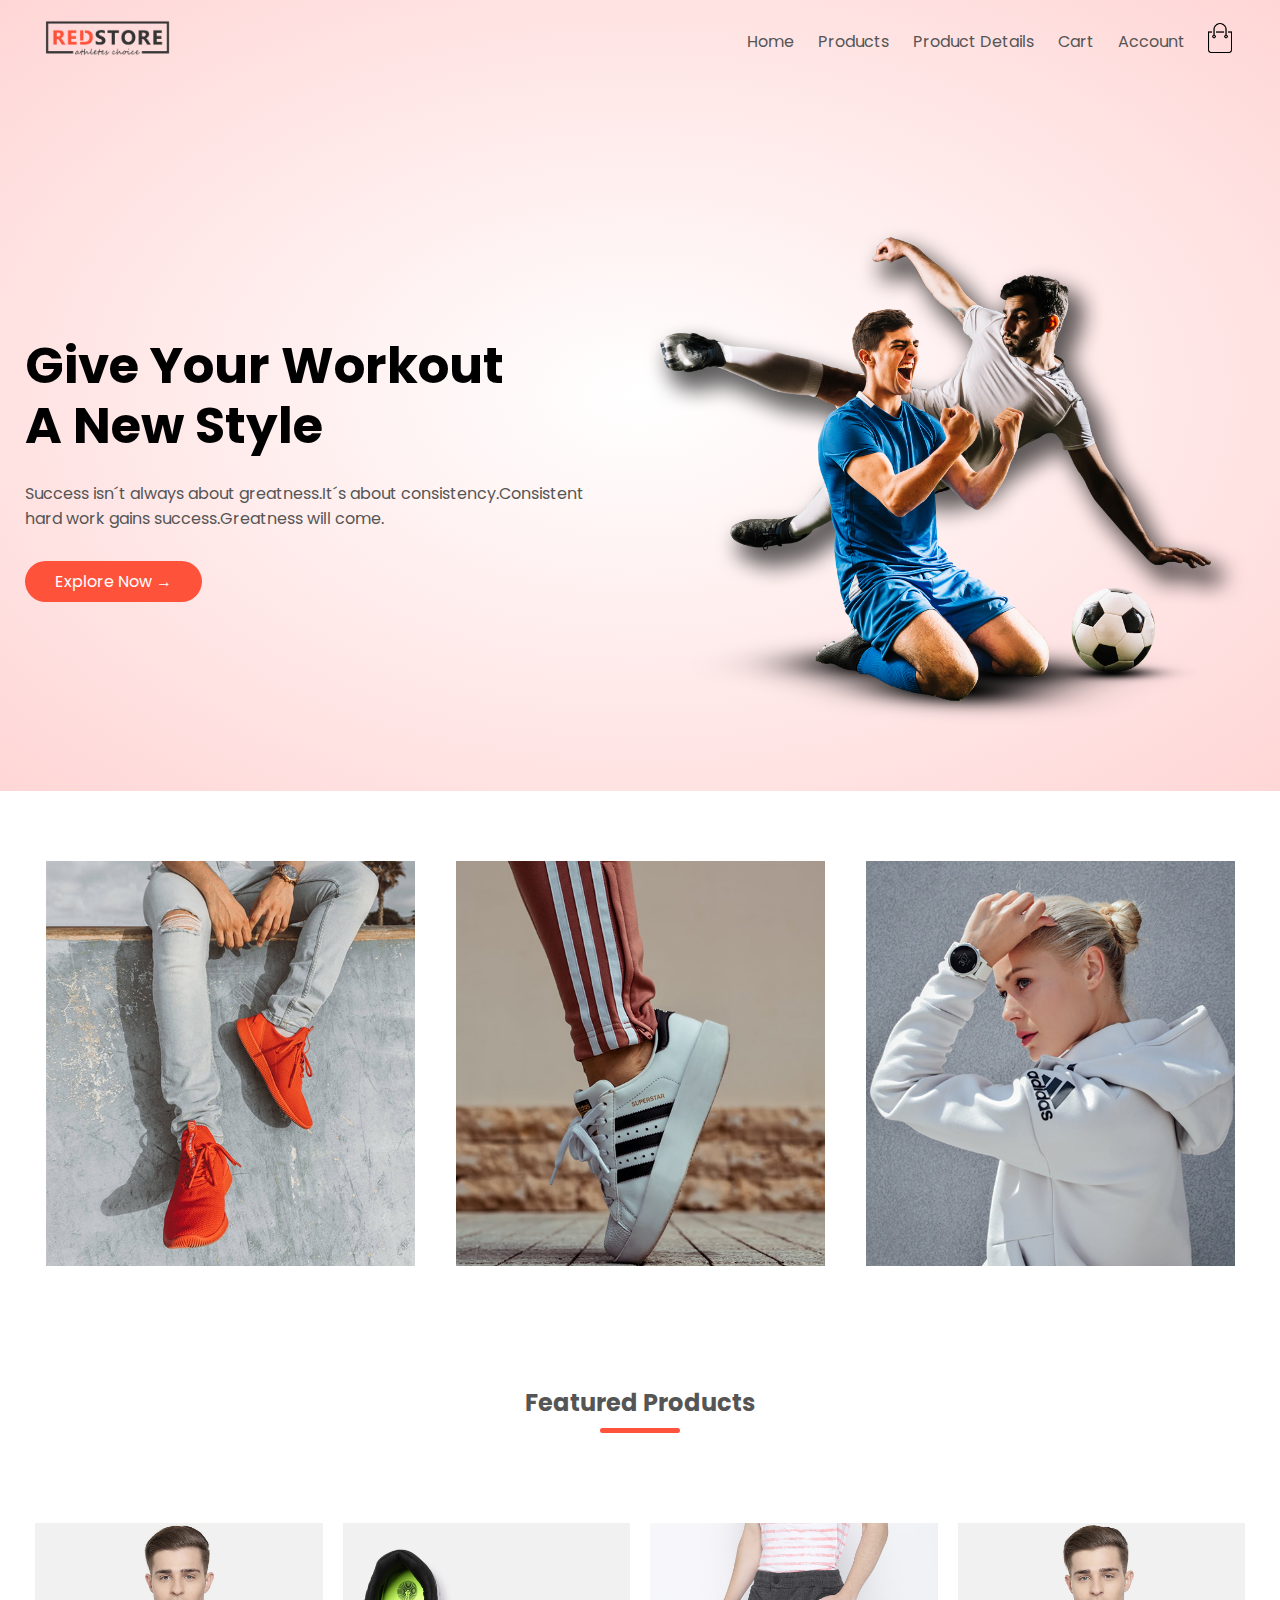
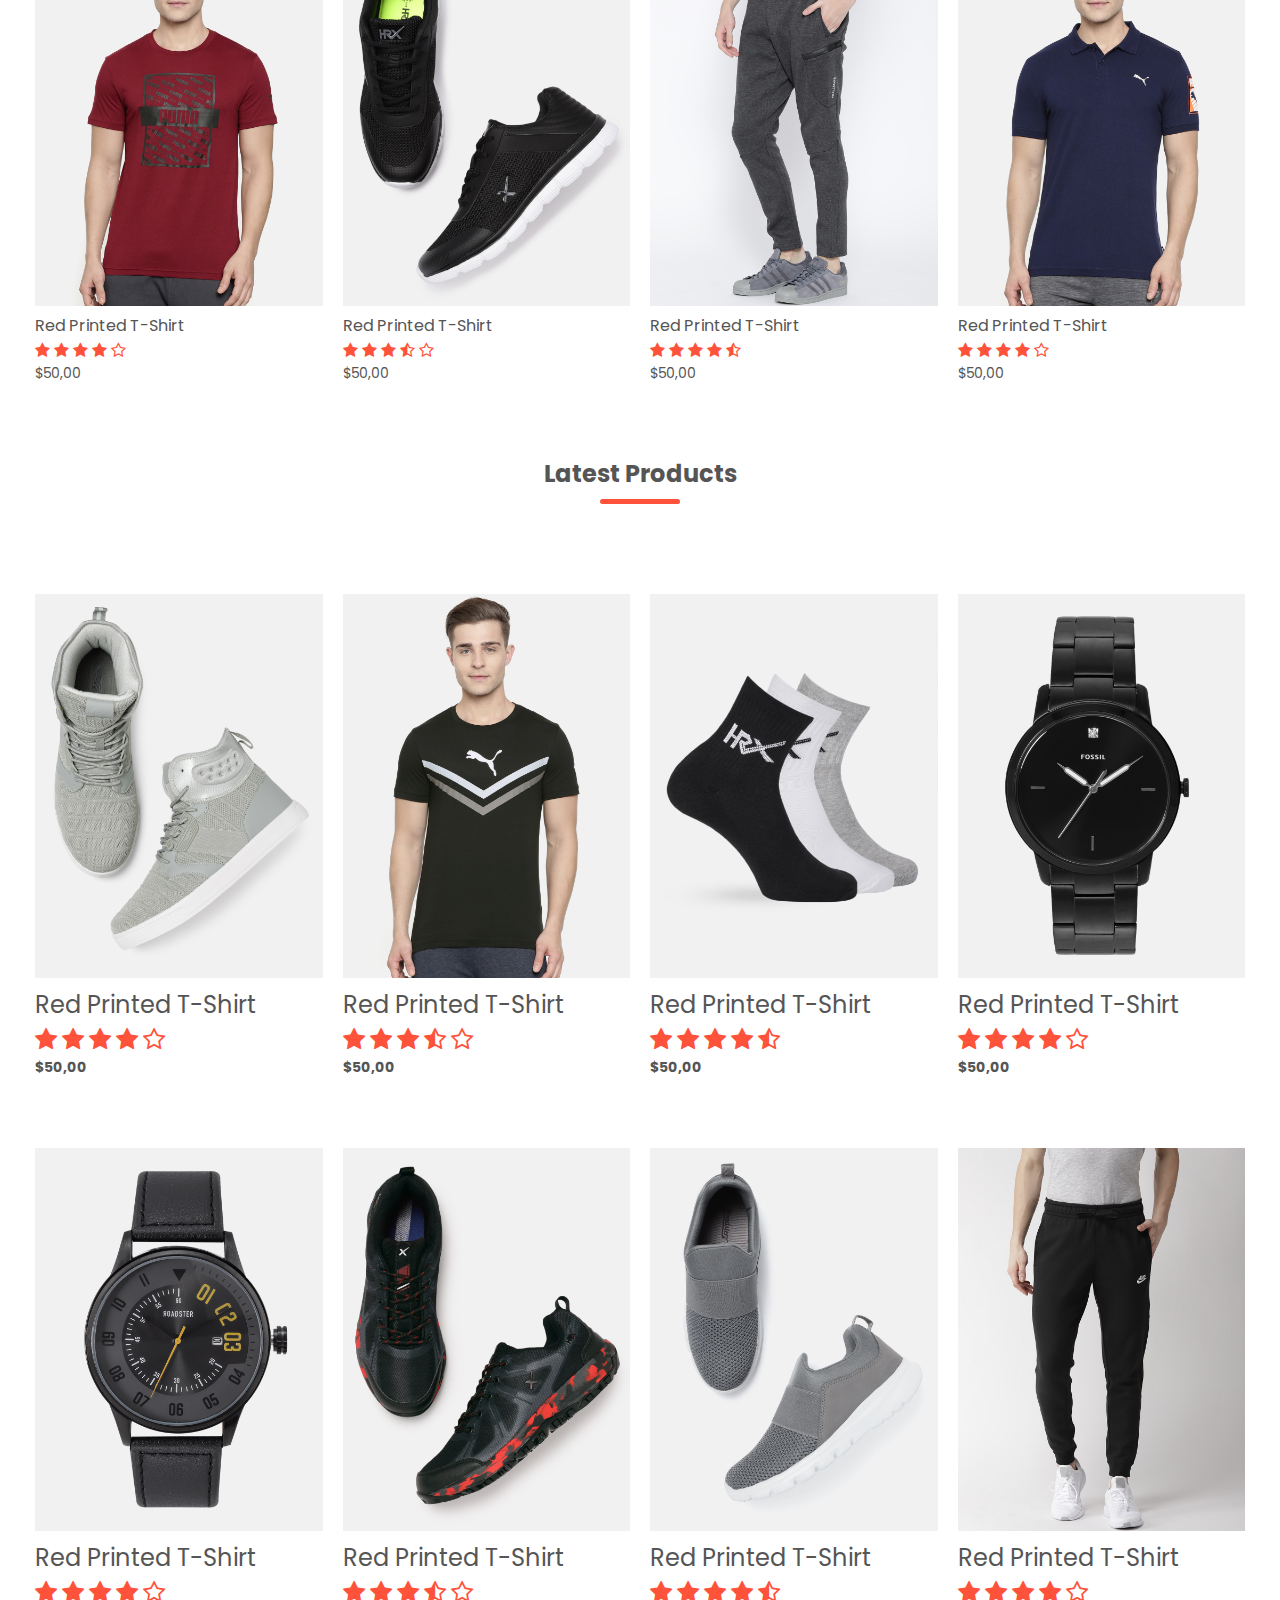
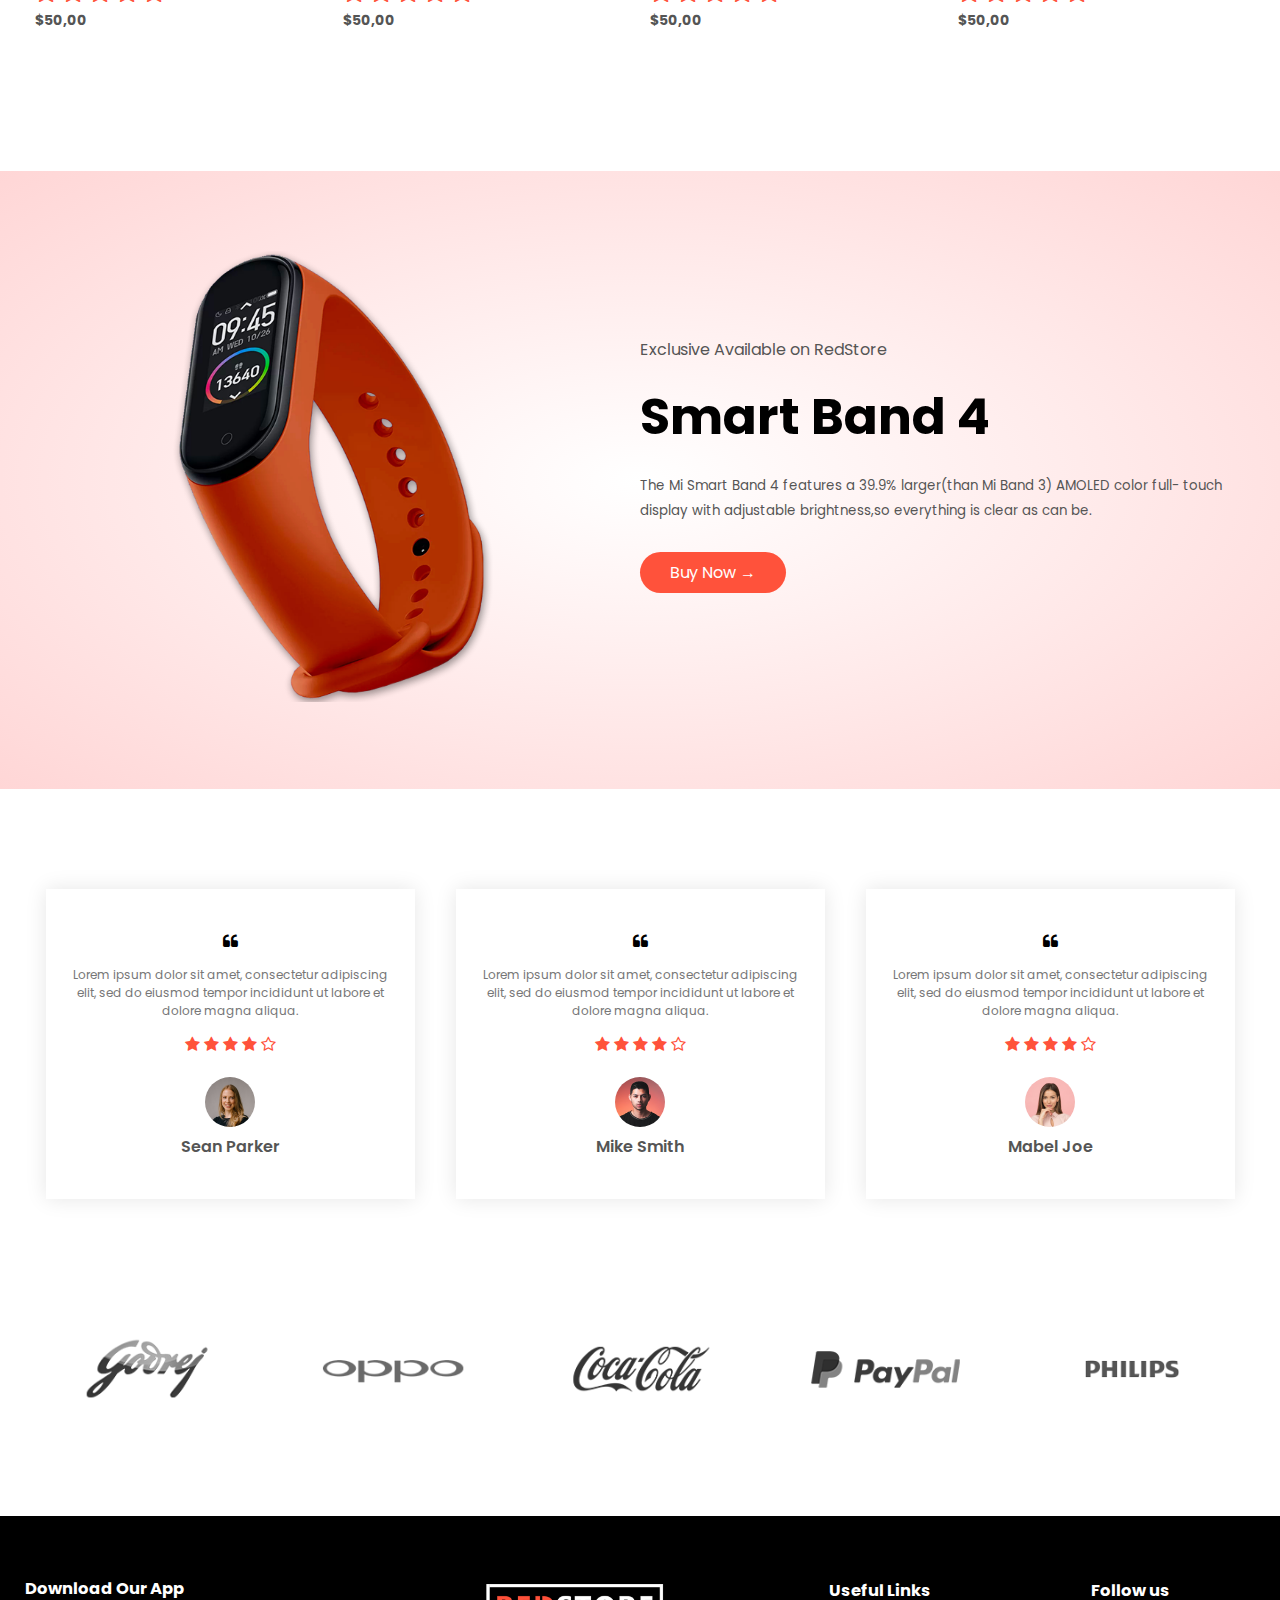
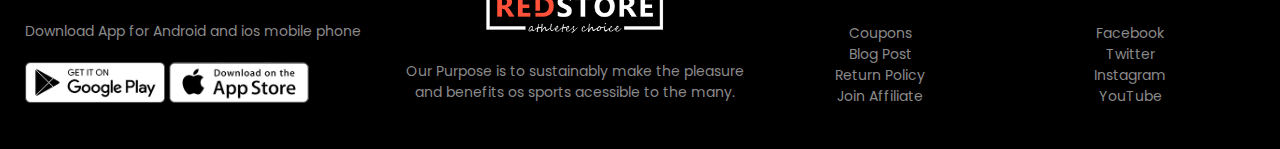
<file: index.html>
<!DOCTYPE html>
<html>

<head>
	<meta charset="utf-8">
	<meta name="viewport" content="width=device-width,initial scale=1.0">
  <title>RedStore | Ecommerce</title>
  <link rel="icon" type="image/x-icon" href="favicon_io/favicon.ico"/>
	<link href="style.css" rel="stylesheet" type="text/css" />
	<link href="https://fonts.googleapis.com/css2?family=Poppins:wght@300;400;500;600;700&display=swap" rel="stylesheet">
	<link href="https://stackpath.bootstrapcdn.com/font-awesome/4.7.0/css/font-awesome.min.css" rel="stylesheet" />
</head>

<body>
	<div class="header">
		<div class="container">
			<div class="navbar">
				<div class="logo">
					<a href="index.html"><img src="img/logo.png" alt="" width="125 px"></a>
		</div>
    <nav>
      <ul id="MenuItems">
        <li><a href="index.html">Home</a></li>
        <li><a href="products.html">Products</a></li>
        <li><a href="product-details.html">Product Details</a></li>
        <li><a href="cart.html">Cart</a></li>
        <li><a href="account.html">Account</a></li>
      </ul>
    </nav>
    <a href="cart.html"><img src="img/cart.png" width="30px" height="30px"></a>
    <img src="img/menu.png" class="menu-icon" onclick="menutoggle()">
	  </div>
    <div class="row">
      <div class="col2">
        <h1 class="main">Give Your Workout<br>A New Style</h1>
        <p>Success isn´t always about greatness.It´s about
          consistency.Consistent<br>hard work gains success.Greatness will come.
        </p>
        <a href="" class="btn">Explore Now &#8594;</a>
      </div>
      <div class="col2">
        <img src="img/image1.png" alt="">
      </div>
    </div>    
  </div>
	</div>
        <!------Featured Categories----->

  <div class="categories">
    <div class="small container">
      <div class="row">
      <div class="col3">
        <img src="img/category-1.jpg">
      </div>
      <div class="col3">
        <img src="img/category-2.jpg">
      </div>
      <div class="col3">
        <img src="img/category-3.jpg">
      </div>
    </div>
    </div>
  </div>

      <!-----Featured Products------>

    <div class="small container">
      <h2 class="title">Featured Products</h2>
      <div class="row">
        <div class="col4">
          <a href="product-details.html">
            <img src="img/product-1.jpg">
          </a>
          <a href="product-details.html"><h4>Red Printed T-Shirt</h4></a>
          <div class="rating">
            <i class="fa fa-star"></i>
            <i class="fa fa-star"></i>
            <i class="fa fa-star"></i>
            <i class="fa fa-star"></i>      
            <i class="fa fa-star-o"></i>
          </div>   
          <p>$50,00</p>
        </div>
        <div class="col4">
          <img src="img/product-2.jpg">
          <h4>Red Printed T-Shirt</h4>
          <div class="rating">
            <i class="fa fa-star"></i>
            <i class="fa fa-star"></i>
            <i class="fa fa-star"></i>
            <i class="fa fa-star-half-o"></i>      
            <i class="fa fa-star-o"></i>
          </div>   
          <p>$50,00</p>
        </div>
        <div class="col4">
          <img src="img/product-3.jpg">
          <h4>Red Printed T-Shirt</h4>
          <div class="rating">
            <i class="fa fa-star"></i>
            <i class="fa fa-star"></i>
            <i class="fa fa-star"></i>
            <i class="fa fa-star"></i>      
            <i class="fa fa-star-half-o"></i>
          </div>   
          <p>$50,00</p>
        </div>
        <div class="col4">
          <img src="img/product-4.jpg">
          <h4>Red Printed T-Shirt</h4>
          <div class="rating">
            <i class="fa fa-star"></i>
            <i class="fa fa-star"></i>
            <i class="fa fa-star"></i>
            <i class="fa fa-star"></i>      
            <i class="fa fa-star-o"></i>
          </div>   
          <p>$50,00</p>
        </div>
      </div>
      <h2 class="title">Latest Products<h2>
        <div class="row">
        <div class="col4">
          <img src="img/product-5.jpg">
          <h4>Red Printed T-Shirt</h4>
          <div class="rating">
            <i class="fa fa-star"></i>
            <i class="fa fa-star"></i>
            <i class="fa fa-star"></i>
            <i class="fa fa-star"></i>      
            <i class="fa fa-star-o"></i>
          </div>   
          <p>$50,00</p>
        </div>
        <div class="col4">
          <img src="img/product-6.jpg">
          <h4>Red Printed T-Shirt</h4>
          <div class="rating">
            <i class="fa fa-star"></i>
            <i class="fa fa-star"></i>
            <i class="fa fa-star"></i>
            <i class="fa fa-star-half-o"></i>      
            <i class="fa fa-star-o"></i>
          </div>   
          <p>$50,00</p>
        </div>
        <div class="col4">
          <img src="img/product-7.jpg">
          <h4>Red Printed T-Shirt</h4>
          <div class="rating">
            <i class="fa fa-star"></i>
            <i class="fa fa-star"></i>
            <i class="fa fa-star"></i>
            <i class="fa fa-star"></i>      
            <i class="fa fa-star-half-o"></i>
          </div>   
          <p>$50,00</p>
        </div>
        <div class="col4">
          <img src="img/product-8.jpg">
          <h4>Red Printed T-Shirt</h4>
          <div class="rating">
            <i class="fa fa-star"></i>
            <i class="fa fa-star"></i>
            <i class="fa fa-star"></i>
            <i class="fa fa-star"></i>      
            <i class="fa fa-star-o"></i>
          </div>   
          <p>$50,00</p>
        </div>
        <div class="col4">
          <img src="img/product-9.jpg">
          <h4>Red Printed T-Shirt</h4>
          <div class="rating">
            <i class="fa fa-star"></i>
            <i class="fa fa-star"></i>
            <i class="fa fa-star"></i>
            <i class="fa fa-star"></i>      
            <i class="fa fa-star-o"></i>
          </div>   
          <p>$50,00</p>
        </div>
        <div class="col4">
          <img src="img/product-10.jpg">
          <h4>Red Printed T-Shirt</h4>
          <div class="rating">
            <i class="fa fa-star"></i>
            <i class="fa fa-star"></i>
            <i class="fa fa-star"></i>
            <i class="fa fa-star-half-o"></i>      
            <i class="fa fa-star-o"></i>
          </div>   
          <p>$50,00</p>
        </div>
        <div class="col4">
          <img src="img/product-11.jpg">
          <h4>Red Printed T-Shirt</h4>
          <div class="rating">
            <i class="fa fa-star"></i>
            <i class="fa fa-star"></i>
            <i class="fa fa-star"></i>
            <i class="fa fa-star"></i>      
            <i class="fa fa-star-half-o"></i>
          </div>   
          <p>$50,00</p>
        </div>
        <div class="col4">
          <img src="img/product-12.jpg">
          <h4>Red Printed T-Shirt</h4>
          <div class="rating">
            <i class="fa fa-star"></i>
            <i class="fa fa-star"></i>
            <i class="fa fa-star"></i>
            <i class="fa fa-star"></i>      
            <i class="fa fa-star-o"></i>
          </div>   
          <p>$50,00</p>
        </div>
      </div> 
    </div> 

        <!-----Offer----->

    <div class="offer">
      <div class="small container">
        <div class="row">
          <div class="col2">
            <img src="img/exclusive.png" class="offer-img">
          </div>
          <div class="col2">
            <p>Exclusive Available on RedStore</p>
            <h1>Smart Band 4</h1>
            <small>The Mi Smart Band 4 features a 39.9% larger(than Mi Band 3) AMOLED color full- touch display with adjustable brightness,so everything is clear as can be.</small><br>
            <a href="" class="btn">Buy Now &#8594;</a>
          </div>
         </div>
      </div>
    </div> 

    <!-------Testmonial------> 

      <div class="testmonial">
        <div class="small container">
          <div class="row">
            <div class="col3">
              <i class="fa fa-quote-left"></i>
              <p>Lorem ipsum dolor sit amet, consectetur adipiscing elit, sed do eiusmod tempor incididunt ut labore et dolore magna aliqua. </p>
            <div class="rating">
              <i class="fa fa-star"></i>
              <i class="fa fa-star"></i>
              <i class="fa fa-star"></i>
              <i class="fa fa-star"></i>      
              <i class="fa fa-star-o"></i>
            </div> 
            <img src="img/user-1.png">
            <h3>Sean Parker</h3>  
          </div>
          <div class="col3">
              <i class="fa fa-quote-left"></i>
              <p>Lorem ipsum dolor sit amet, consectetur adipiscing elit, sed do eiusmod tempor incididunt ut labore et dolore magna aliqua. </p>
            <div class="rating">
              <i class="fa fa-star"></i>
              <i class="fa fa-star"></i>
              <i class="fa fa-star"></i>
              <i class="fa fa-star"></i>      
              <i class="fa fa-star-o"></i>
            </div> 
            <img src="img/user-2.png">
            <h3>Mike Smith</h3>  
          </div>
          <div class="col3">
              <i class="fa fa-quote-left"></i>
              <p>Lorem ipsum dolor sit amet, consectetur adipiscing elit, sed do eiusmod tempor incididunt ut labore et dolore magna aliqua. </p>
            <div class="rating">
              <i class="fa fa-star"></i>
              <i class="fa fa-star"></i>
              <i class="fa fa-star"></i>
              <i class="fa fa-star"></i>      
              <i class="fa fa-star-o"></i>
            </div> 
            <img src="img/user-3.png">
            <h3>Mabel Joe</h3>  
          </div>

          </div>
        </div>
      </div>

  <!-------Brands------>

    <div class="brands">
      <div class="small container">
        <div class="row">
          <div class="col5">
            <img src="img/logo-godrej.png">
          </div>
          <div class="col5">
            <img src="img/logo-oppo.png">
          </div>
          <div class="col5">
            <img src="img/logo-coca-cola.png">
          </div>
          <div class="col5">
            <img src="img/logo-paypal.png">
          </div>
          <div class="col5">
            <img src="img/logo-philips.png">
          </div>
        </div>
      </div>
    </div>

  <!-------Footer--------->

  <div class="footer">
    <div class="container">
      <div class="row">
        <div class="footer-col-1">
          <h3>Download Our App</h3>
          <p>Download App for Android and ios mobile phone</p>
          <div class="app-logo">
            <img src="img/play-store.png">
            <img src="img/app-store.png">
          </div>
        </div>
         <div class="footer-col-2">
          <img src="img/logo-white.png">
          <p>Our Purpose is to sustainably make the pleasure and 
            benefits os sports acessible to the many.
          </p>
        </div>
         <div class="footer-col-3">
          <h3>Useful Links</h3>
          <ul>
            <li>Coupons</li>
            <li>Blog Post</li>
            <li>Return Policy</li>
            <li>Join Affiliate</li>
          </ul>
        </div>
          <div class="footer-col-4">
          <h3>Follow us</h3>
          <ul>
            <li>Facebook</li>
            <li>Twitter</li>
            <li>Instagram</li>
            <li>YouTube</li>
          </ul>
        </div>
      </div>
    </div>
  </div>
</body>

<!-------Js For Toggle Menu--------->
<script>
  function menutoggle() {
  var MenuItems  = document.getElementById("MenuItems");
  if (MenuItems.style.display === "none") {
    MenuItems.style.display = "block";
  } else {
    MenuItems.style.display = "none";
  }
}

</script>
</html>
</file>
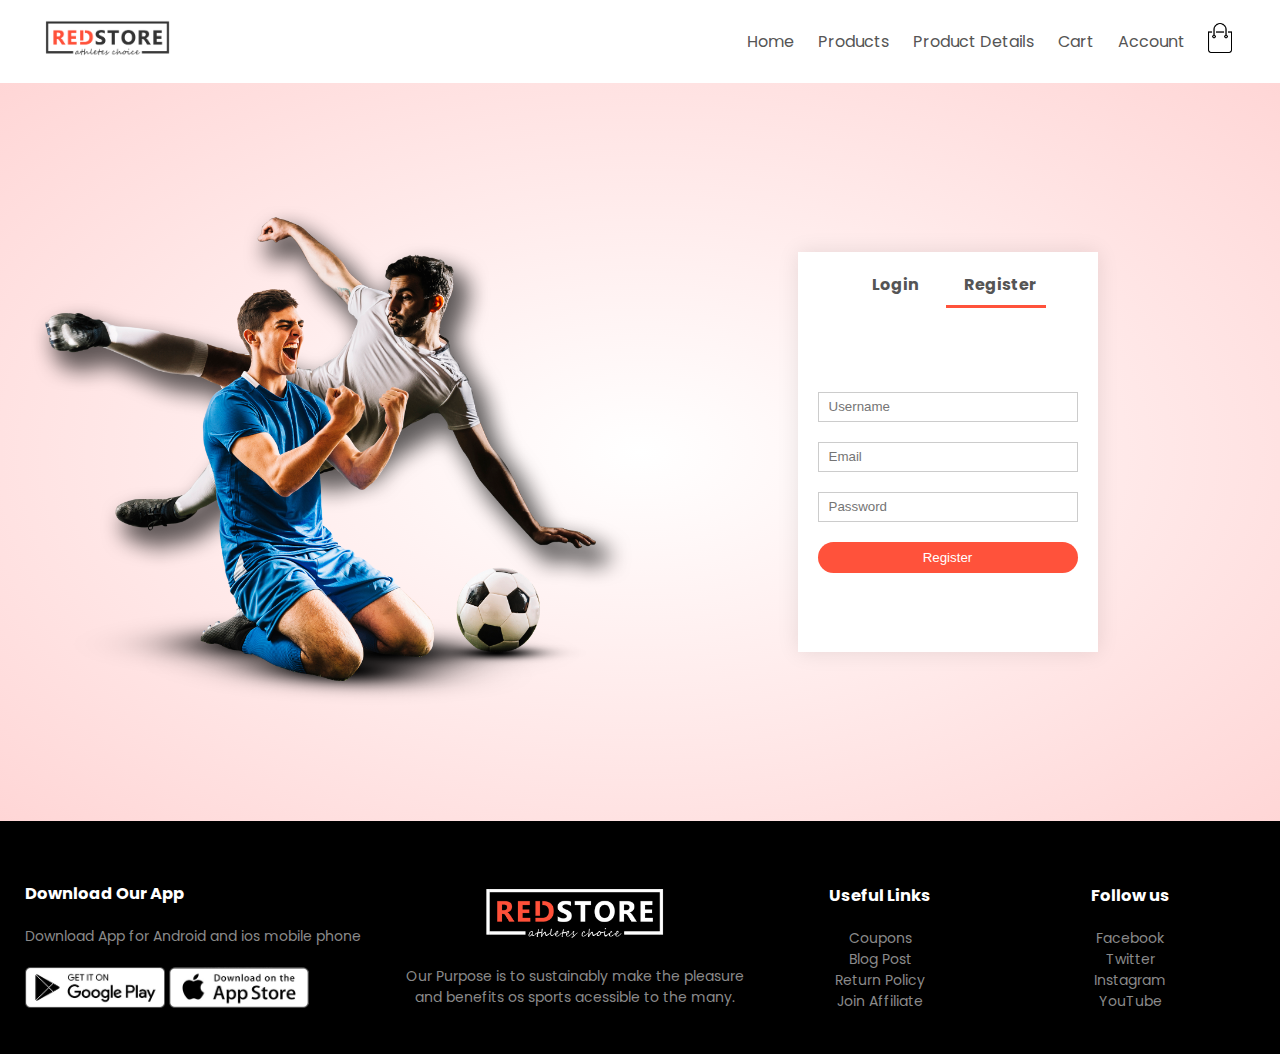
<file: account.html>
<!DOCTYPE html>
<html>

<head>
	<meta charset="utf-8">
	<meta name="viewport" content="width=device-width,initial scale=1.0">
	<title>Account</title>
  <link rel="icon" type="image/x-icon" href="favicon_io/favicon.ico"/>
	<link href="style.css" rel="stylesheet" type="text/css" />
	<link href="https://fonts.googleapis.com/css2?family=Poppins:wght@300;400;500;600;700&display=swap" rel="stylesheet">
	<link href="https://stackpath.bootstrapcdn.com/font-awesome/4.7.0/css/font-awesome.min.css" rel="stylesheet" />

</head>

<body>
	<div class="container">
		<div class="navbar">
			<div class="logo">
				<a href="index.html"><img src="img/logo.png" alt="" width="125 px"></a>
		</div>
    <nav>
      <ul id="MenuItems">
        <li><a href="index.html">Home</a></li>
        <li><a href="products.html">Products</a></li>
        <li><a href="product-details.html">Product Details</a></li>
        <li><a href="cart.html">Cart</a></li>
        <li><a href="account.html">Account</a></li>
      </ul>
    </nav>
    <a href="cart.html"><img src="img/cart.png" width="30px" height="30px"></a>
    <img src="img/menu.png" class="menu-icon" onclick="menutoggle()">
	  </div>
   </div>
  <!------------------Account-Page--------------------->
    <div class="account-page">
      <div class="container">
        <div class="row">
          <div class="col2">
            <img src="img/image1.png" width="100%">
          </div>

          <div class="col2">
            <div class="form-container">
              <div class="form-btn">
                <span onclick="login()">Login</span>
                <span onclick="register()">Register</span>
                <hr id="Indicator">
              </div>

              <form id="LoginForm">
                <input type="text" placeholder="Username">
                <input type="password" placeholder="Password">
                <button type="submit" class="btn">Login</button>
                <a href="">Forgot Password</a>
              </form>

              <form id="RegForm">
                <input type="text" placeholder="Username">
                <input type="email" placeholder="Email">
                <input type="password" placeholder="Password">
                <button type="submit" class="btn">Register</button>
              </form>

            </div>
          </div>
        </div>
      </div>
    </div>


  <!------------------Footer---------------------------->

  <div class="footer">
    <div class="container">
      <div class="row">
        <div class="footer-col-1">
          <h3>Download Our App</h3>
          <p>Download App for Android and ios mobile phone</p>
          <div class="app-logo">
            <img src="img/play-store.png">
            <img src="img/app-store.png">
          </div>
        </div>
         <div class="footer-col-2">
          <img src="img/logo-white.png">
          <p>Our Purpose is to sustainably make the pleasure and 
            benefits os sports acessible to the many.
          </p>
        </div>
         <div class="footer-col-3">
          <h3>Useful Links</h3>
          <ul>
            <li>Coupons</li>
            <li>Blog Post</li>
            <li>Return Policy</li>
            <li>Join Affiliate</li>
          </ul>
        </div>
          <div class="footer-col-4">
          <h3>Follow us</h3>
          <ul>
            <li>Facebook</li>
            <li>Twitter</li>
            <li>Instagram</li>
            <li>YouTube</li>
          </ul>
        </div>
      </div>
    </div>
  </div>
</body>

<!-------Js For Toggle Menu--------->
<script>
  function menutoggle() {
  var MenuItems  = document.getElementById("MenuItems");
  if (MenuItems.style.display === "none") {
    MenuItems.style.display = "block";
  } else {
    MenuItems.style.display = "none";
  }
}
</script>

<!-------Js For Toggle Form--------->

<script>
  var LoginForm = document.getElementById("LoginForm");
  var RegForm = document.getElementById("RegForm");
  var Indicator = document.getElementById("Indicator");

  function register(){
    RegForm.style.transform = "translateX(0px)";
    LoginForm.style.transform = "translateX(0px)";
    Indicator.style.transform = "translateX(100px)";
  }

  function login(){
    RegForm.style.transform = "translateX(300px)";
    LoginForm.style.transform = "translateX(300px)";
    Indicator.style.transform = "translateX(0px)";
  }
</script>

</html>
</file>
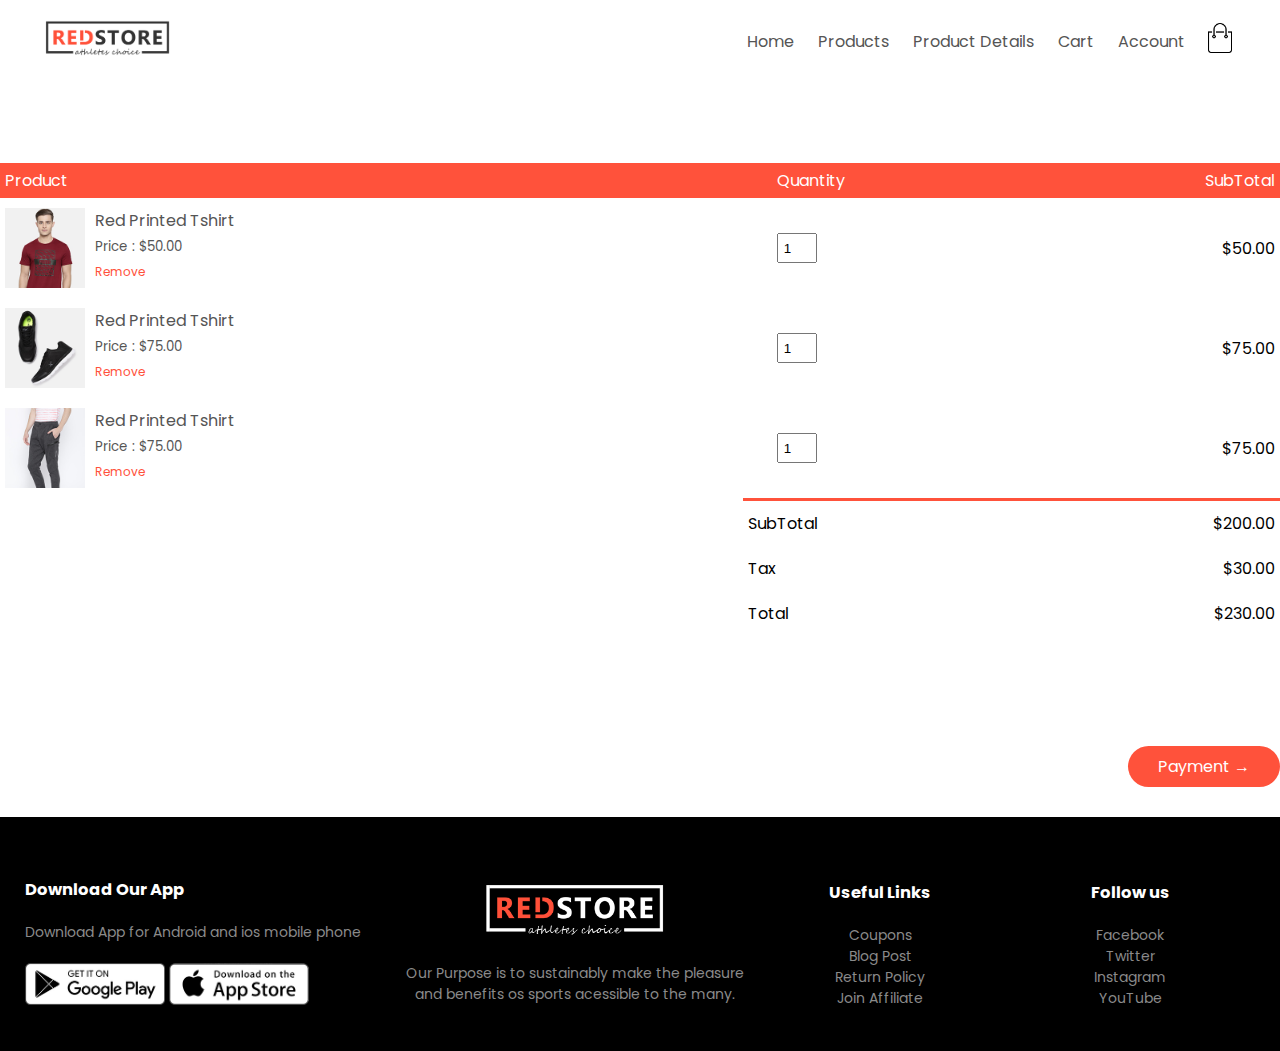
<file: cart.html>
<!DOCTYPE html>
<html>

<head>
	<meta charset="utf-8">
	<meta name="viewport" content="width=device-width,initial scale=1.0">
	<title>Cart</title>
	<link rel="icon" type="image/x-icon" href="favicon_io/favicon.ico" />
	<link href="style.css" rel="stylesheet" type="text/css" />
	<link href="https://fonts.googleapis.com/css2?family=Poppins:wght@300;400;500;600;700&display=swap" rel="stylesheet">
	<link href="https://stackpath.bootstrapcdn.com/font-awesome/4.7.0/css/font-awesome.min.css" rel="stylesheet" />

</head>

<body>
	<div class="container">
		<div class="navbar">
			<div class="logo">
				<a href="index.html"><img src="img/logo.png" alt="" width="125 px"></a>
		</div>
    <nav>
      <ul id="MenuItems">
        <li><a href="index.html">Home</a></li>
        <li><a href="products.html">Products</a></li>
        <li><a href="product-details.html">Product Details</a></li>
        <li><a href="cart.html">Cart</a></li>
        <li><a href="account.html">Account</a></li>
      </ul>
    </nav>
    <a href="cart.html"><img src="img/cart.png" width="30px" height="30px"></a>
    <img src="img/menu.png" class="menu-icon" onclick="menutoggle()">
	  </div>
   </div>

<!-------car items details--------->

<div class="small-container cart-page">
  <table>
    <tr>
      <th>Product</th>
      <th>Quantity</th>
      <th>SubTotal</th>
    </tr>
    <tr>
      <td>
        <div class="cart-info">
          <img src="img/buy-1.jpg">
          <div>
            <p>Red Printed Tshirt</p>
            <small>Price : $50.00</small>
            <br>
            <a href="">Remove</a>
          </div>
        </div>
      </td>
      <td><input type="number" value="1"></td>
      <td>$50.00</td>
    </tr>
     <tr>
      <td>
        <div class="cart-info">
          <img src="img/buy-2.jpg">
          <div>
            <p>Red Printed Tshirt</p>
            <small>Price : $75.00</small>
            <br>
            <a href="">Remove</a>
          </div>
        </div>
      </td>
      <td><input type="number" value="1"></td>
      <td>$75.00</td>
    </tr>
     <tr>
      <td>
        <div class="cart-info">
          <img src="img/buy-3.jpg">
          <div>
            <p>Red Printed Tshirt</p>
            <small>Price : $75.00</small>
            <br>
            <a href="">Remove</a>
          </div>
        </div>
      </td>
      <td><input type="number" value="1"></td>
      <td>$75.00</td>
    </tr>
  </table>  
  <div class="total-price">
    <table>
      <tr>
        <td>SubTotal</td>
        <td>$200.00</td>
      </tr>
      <tr>
        <td>Tax</td>
        <td>$30.00</td>
      </tr>
      <tr>
        <td>Total</td>
        <td>$230.00</td>
      </tr>
      </table>
     </div>
    </div> 
     <p align="right"><a href="" class=" btn">Payment &#8594;</a></p>   
  <!-------Footer--------->

  <div class="footer">
    <div class="container">
      <div class="row">
        <div class="footer-col-1">
          <h3>Download Our App</h3>
          <p>Download App for Android and ios mobile phone</p>
          <div class="app-logo">
            <img src="img/play-store.png">
            <img src="img/app-store.png">
          </div>
        </div>
         <div class="footer-col-2">
          <img src="img/logo-white.png">
          <p>Our Purpose is to sustainably make the pleasure and 
            benefits os sports acessible to the many.
          </p>
        </div>
         <div class="footer-col-3">
          <h3>Useful Links</h3>
          <ul>
            <li>Coupons</li>
            <li>Blog Post</li>
            <li>Return Policy</li>
            <li>Join Affiliate</li>
          </ul>
        </div>
          <div class="footer-col-4">
          <h3>Follow us</h3>
          <ul>
            <li>Facebook</li>
            <li>Twitter</li>
            <li>Instagram</li>
            <li>YouTube</li>
          </ul>
        </div>
      </div>
    </div>
  </div>
</body>

<!-------Js For Toggle Menu--------->
<script>
  function menutoggle() {
  var MenuItems  = document.getElementById("MenuItems");
  if (MenuItems.style.display === "none") {
    MenuItems.style.display = "block";
  } else {
    MenuItems.style.display = "none";
  }
}

</script>

</html>
</file>
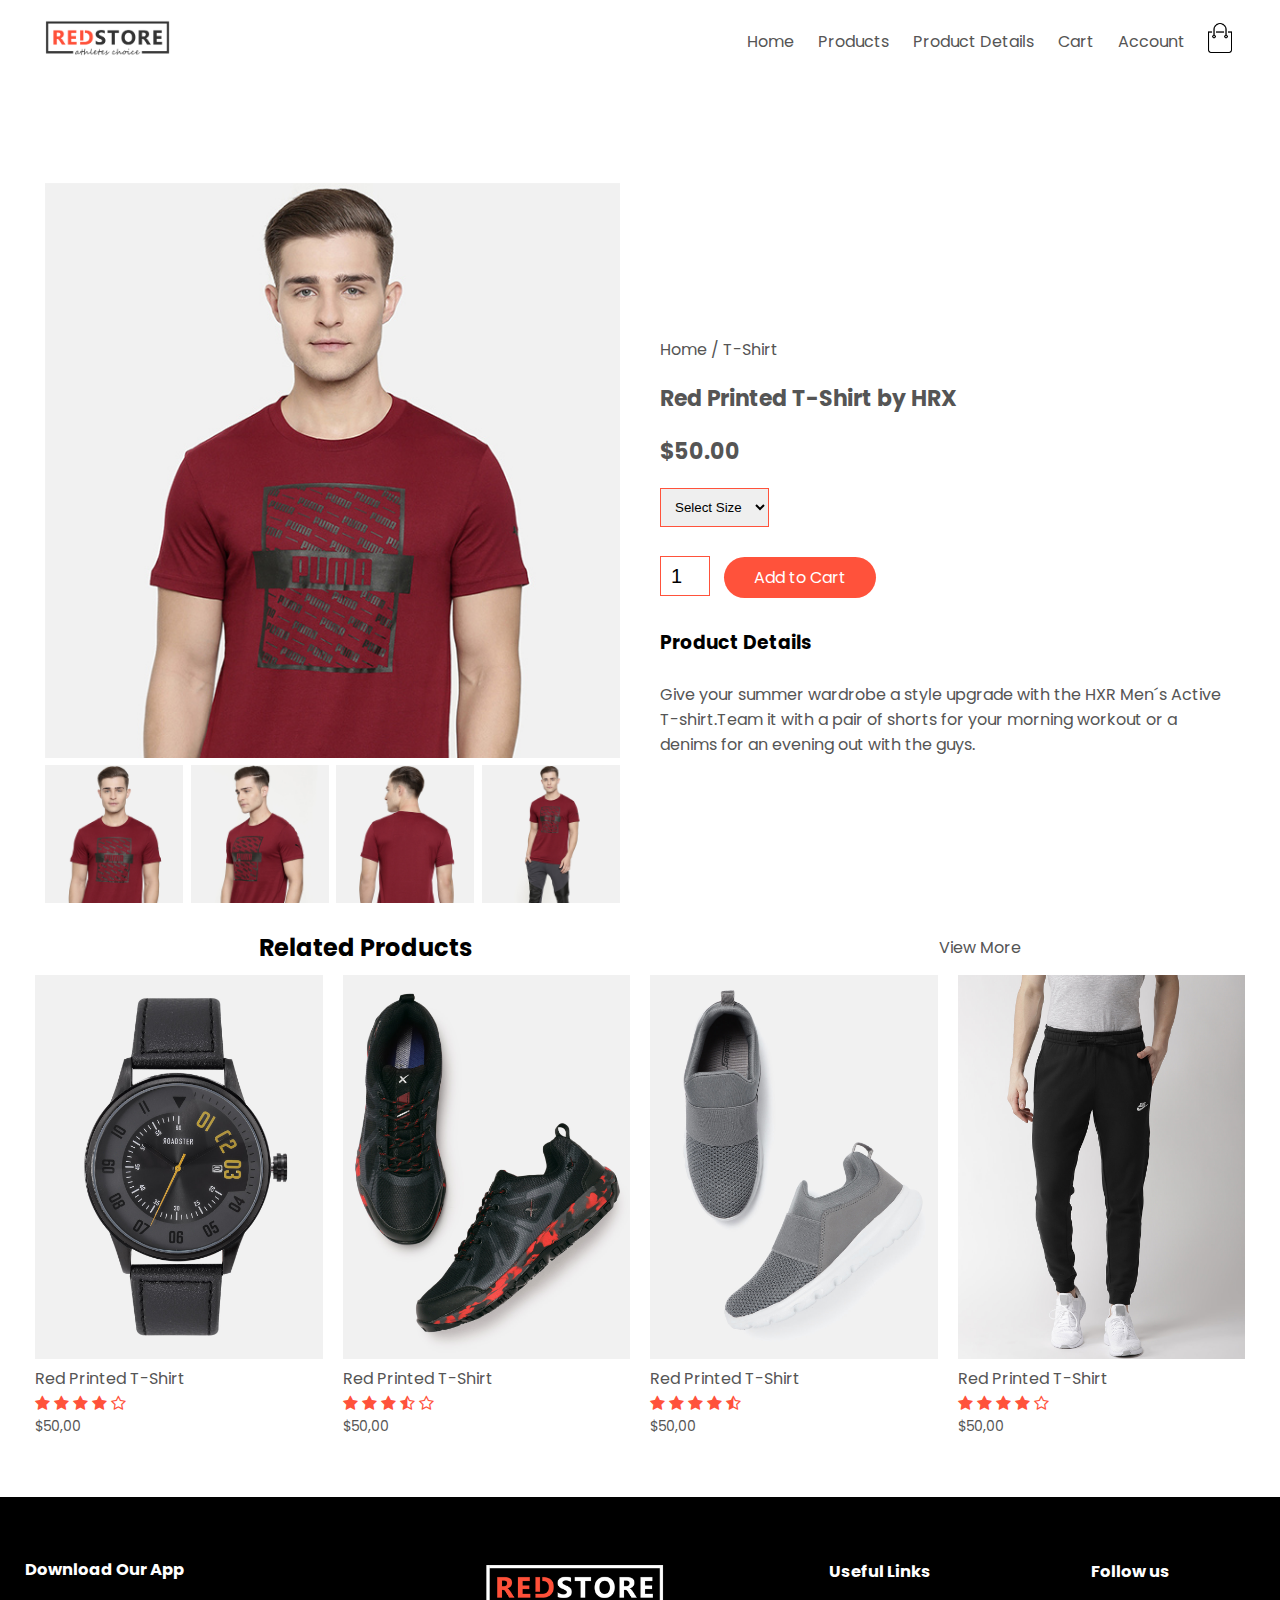
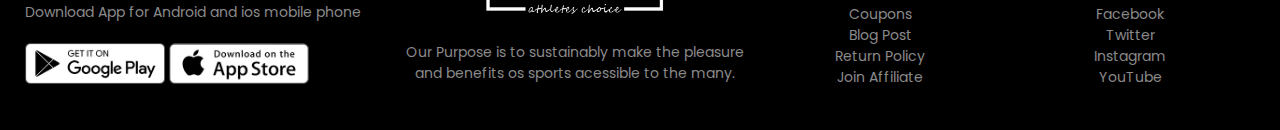
<file: product-details.html>
<!DOCTYPE html>
<html>

<head>
	<meta charset="utf-8">
	<meta name="viewport" content="width=device-width,initial scale=1.0">
	<title>Product Details</title>
  <link rel="icon" type="image/x-icon" href="favicon_io/favicon.ico"/>
	<link href="style.css" rel="stylesheet" type="text/css" />
	<link href="https://fonts.googleapis.com/css2?family=Poppins:wght@300;400;500;600;700&display=swap" rel="stylesheet">
	<link href="https://stackpath.bootstrapcdn.com/font-awesome/4.7.0/css/font-awesome.min.css" rel="stylesheet" />

</head>

<body>
	<div class="container">
		<div class="navbar">
			<div class="logo">
				<a href="index.html"><img src="img/logo.png" alt="" width="125 px"></a>
		</div>
    <nav>
      <ul id="MenuItems">
        <li><a href="index.html">Home</a></li>
        <li><a href="products.html">Products</a></li>
        <li><a href="product-details.html">Product Details</a></li>
        <li><a href="cart.html">Cart</a></li>
        <li><a href="account.html">Account</a></li>
      </ul>
    </nav>
    <a href="cart.html"><img src="img/cart.png" width="30px" height="30px"></a>
    <img src="img/menu.png" class="menu-icon" onclick="menutoggle()">
	  </div>
   </div>

 <!------------Single Product Detaisl----------------------->

<div class="small container single-product">
  <div class="row">
    <div class="col2">
      <img src="img/gallery-1.jpg" width="100%" id="ProductImg">
      <div class="small-img-row">
        <div class="small-img-col">
          <img src="img/gallery-1.jpg" width="100%" class="small-img">
        </div>
        <div class="small-img-col">
          <img src="img/gallery-2.jpg" width="100%" class="small-img">
        </div>
        <div class="small-img-col">
          <img src="img/gallery-3.jpg" width="100%" class="small-img">
        </div>
        <div class="small-img-col">
          <img src="img/gallery-4.jpg" width="100%" class="small-img">
        </div>
      </div>
    </div>
    <div class="col2">
      <p>Home / T-Shirt</p>
      <h4>Red Printed T-Shirt by HRX</h4>
      <h4>$50.00</h4>
      <select>
      <option>Select Size</option>
      <option>XXL</option>
      <option>XL</option>
      <option>Medium</option>
      <option>Small</option>
      </select>
      <input type ="number" value="1"></input>
      <a href="" class="btn">Add to Cart</a>
      <h3>Product Details<i class="fa fa-ident"></i></h3>
      <br>
      <p>Give your summer wardrobe a style upgrade with the HXR Men´s Active T-shirt.Team it with a pair of shorts for your morning workout or a denims for an evening out with the guys.</p>
    </div>
  </div>
</div>  

        <!------------Title----------------------->
  <div class="small container">
    <div class="row row-2">
      <h2>Related Products</h2>
      <p>View More</p>
    </div>
  </div>   

        <!------------Products----------------------->

  <div class="small container">
    <div class="row">
        <div class="col4">
          <img src="img/product-9.jpg">
          <h4>Red Printed T-Shirt</h4>
          <div class="rating">
            <i class="fa fa-star"></i>
            <i class="fa fa-star"></i>
            <i class="fa fa-star"></i>
            <i class="fa fa-star"></i>      
            <i class="fa fa-star-o"></i>
          </div>   
          <p>$50,00</p>
        </div>
        <div class="col4">
          <img src="img/product-10.jpg">
          <h4>Red Printed T-Shirt</h4>
          <div class="rating">
            <i class="fa fa-star"></i>
            <i class="fa fa-star"></i>
            <i class="fa fa-star"></i>
            <i class="fa fa-star-half-o"></i>      
            <i class="fa fa-star-o"></i>
          </div>   
          <p>$50,00</p>
        </div>
        <div class="col4">
          <img src="img/product-11.jpg">
          <h4>Red Printed T-Shirt</h4>
          <div class="rating">
            <i class="fa fa-star"></i>
            <i class="fa fa-star"></i>
            <i class="fa fa-star"></i>
            <i class="fa fa-star"></i>      
            <i class="fa fa-star-half-o"></i>
          </div>   
          <p>$50,00</p>
        </div>
        <div class="col4">
          <img src="img/product-12.jpg">
          <h4>Red Printed T-Shirt</h4>
          <div class="rating">
            <i class="fa fa-star"></i>
            <i class="fa fa-star"></i>
            <i class="fa fa-star"></i>
            <i class="fa fa-star"></i>      
            <i class="fa fa-star-o"></i>
          </div>   
          <p>$50,00</p>
        </div>
      </div>
    </div> 

<!-------Footer--------->

  <div class="footer">
    <div class="container">
      <div class="row">
        <div class="footer-col-1">
          <h3>Download Our App</h3>
          <p>Download App for Android and ios mobile phone</p>
          <div class="app-logo">
            <img src="img/play-store.png">
            <img src="img/app-store.png">
          </div>
        </div>
         <div class="footer-col-2">
          <img src="img/logo-white.png">
          <p>Our Purpose is to sustainably make the pleasure and 
            benefits os sports acessible to the many.
          </p>
        </div>
         <div class="footer-col-3">
          <h3>Useful Links</h3>
          <ul>
            <li>Coupons</li>
            <li>Blog Post</li>
            <li>Return Policy</li>
            <li>Join Affiliate</li>
          </ul>
        </div>
          <div class="footer-col-4">
          <h3>Follow us</h3>
          <ul>
            <li>Facebook</li>
            <li>Twitter</li>
            <li>Instagram</li>
            <li>YouTube</li>
          </ul>
        </div>
      </div>
    </div>
  </div>
</body>

<!-------Js For Toggle Menu--------->
<script>
  function menutoggle() {
  var MenuItems  = document.getElementById("MenuItems");
  if (MenuItems.style.display === "none") {
    MenuItems.style.display = "block";
  } else {
    MenuItems.style.display = "none";
  }
}

</script>
<script>
var ProductImg = document.getElementById("ProductImg");
  var SmallImg = document.getElementsByClassName("small-img");
  SmallImg[0].onclick = function(){
    ProductImg.src = SmallImg[0].src;
  }
  SmallImg[1].onclick = function(){
    ProductImg.src = SmallImg[1].src;
  }
  SmallImg[2].onclick = function(){
    ProductImg.src = SmallImg[2].src;
  }
  SmallImg[3].onclick = function(){
    ProductImg.src = SmallImg[3].src;
  }

</script>

</html>
</file>
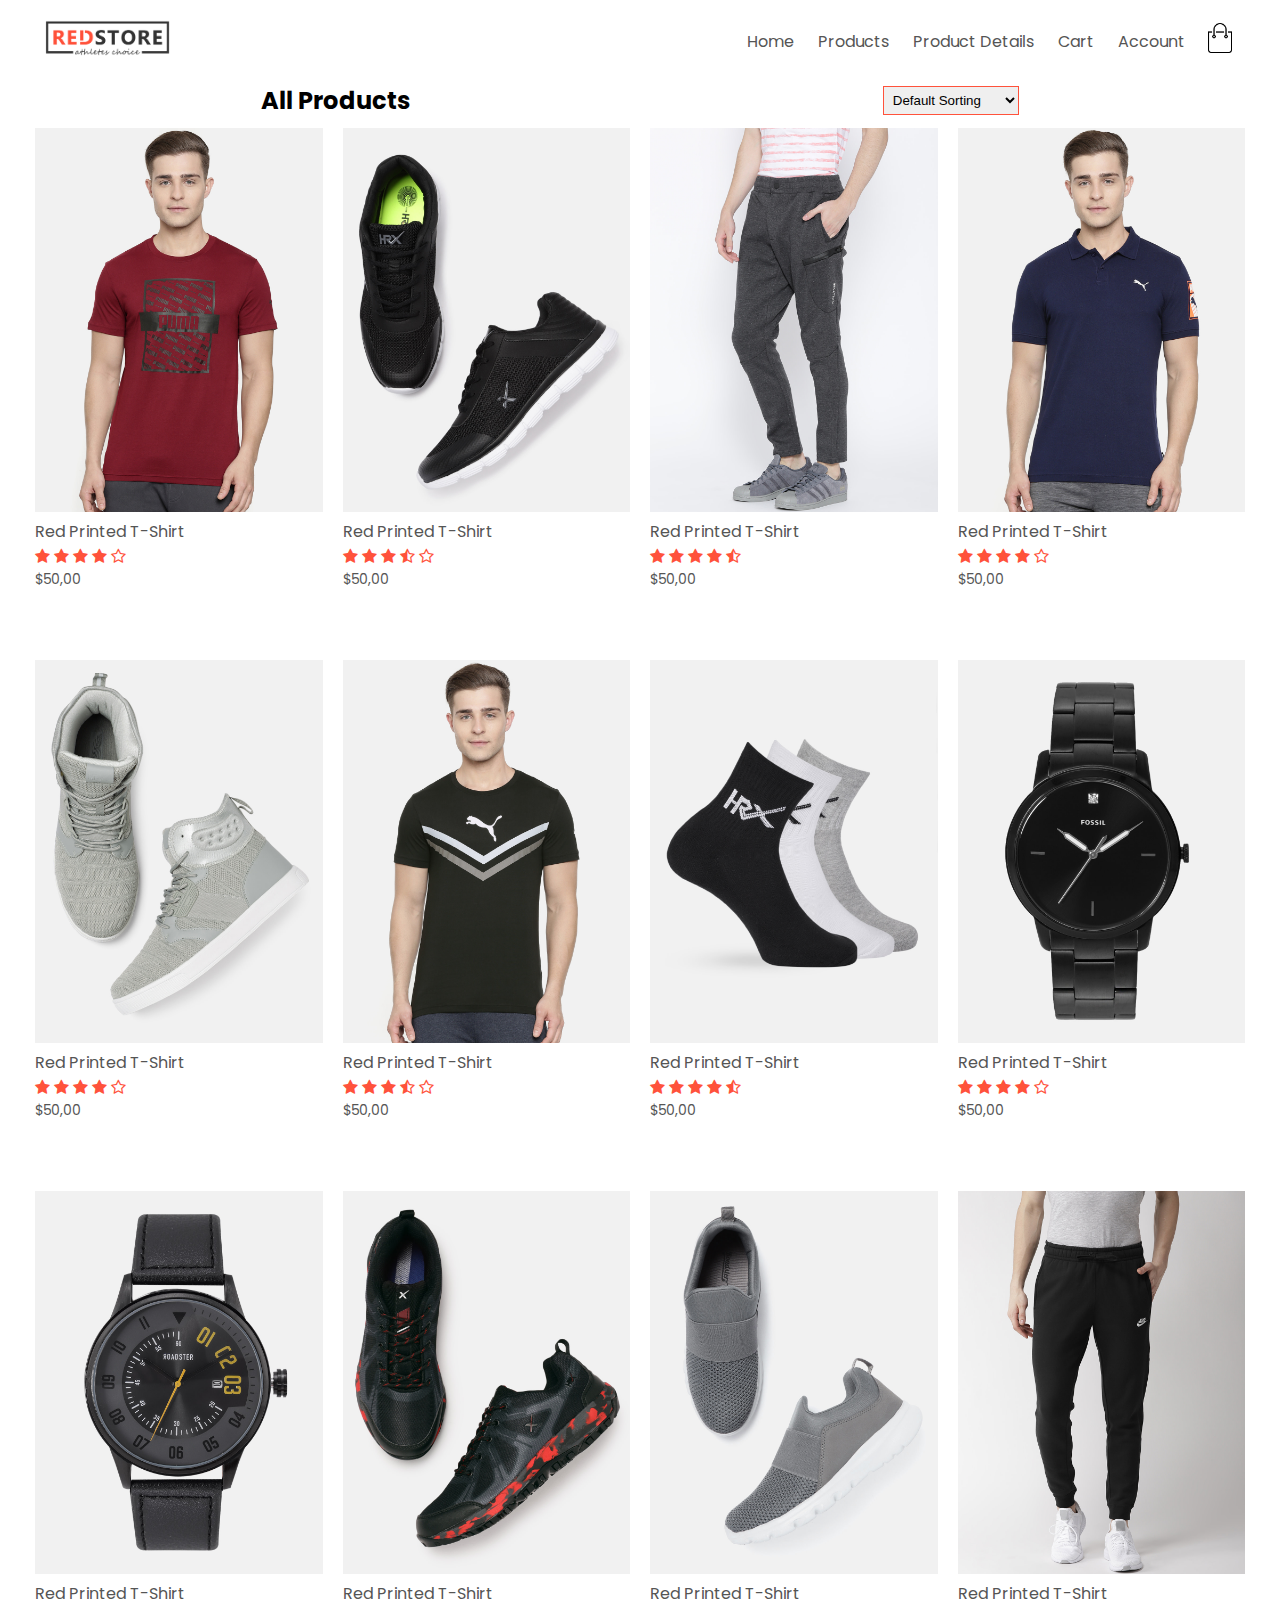
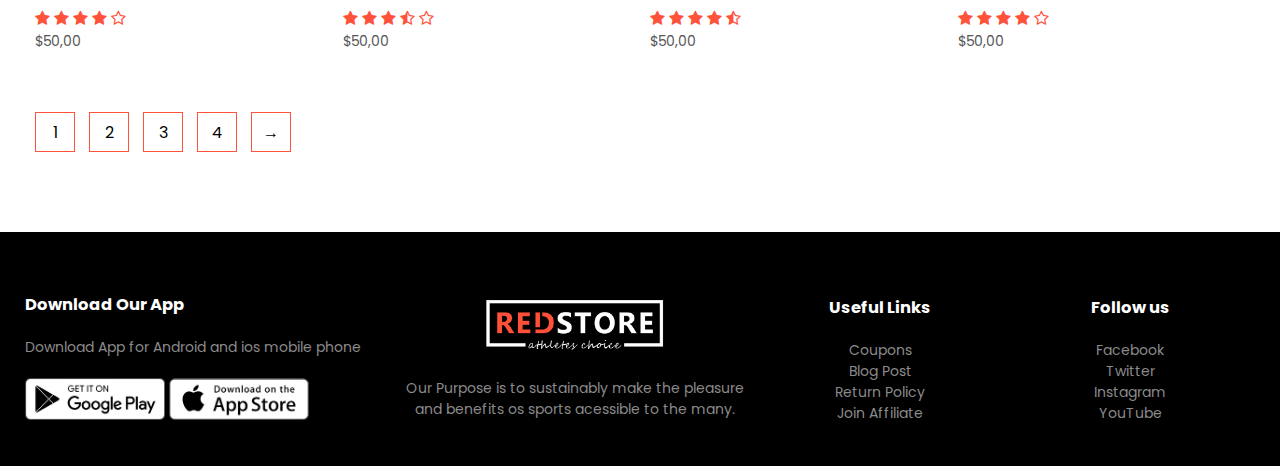
<file: products.html>
<!DOCTYPE html>
<html>

<head>
	<meta charset="utf-8">
	<meta name="viewport" content="width=device-width,initial scale=1.0">
	<title>All Products RedStore</title>
  <link rel="icon" type="image/x-icon" href="favicon_io/favicon.ico"/>
	<link href="style.css" rel="stylesheet" type="text/css" />
	<link href="https://fonts.googleapis.com/css2?family=Poppins:wght@300;400;500;600;700&display=swap" rel="stylesheet">
	<link href="https://stackpath.bootstrapcdn.com/font-awesome/4.7.0/css/font-awesome.min.css" rel="stylesheet" />

</head>

<body>
	<div class="container">
		<div class="navbar">
			<div class="logo">
				<a href="index.html"><img src="img/logo.png" alt="" width="125 px"></a>
		</div>
    <nav>
      <ul id="MenuItems">
        <li><a href="index.html">Home</a></li>
        <li><a href="products.html">Products</a></li>
        <li><a href="product-details.html">Product Details</a></li>
        <li><a href="cart.html">Cart</a></li>
        <li><a href="account.html">Account</a></li>
      </ul>
    </nav>
    <a href="cart.html"><img src="img/cart.png" width="30px" height="30px"></a>
    <img src="img/menu.png" class="menu-icon" onclick="menutoggle()">
	  </div>
   </div>
    
  <div class="small container">

      <div class="row row2">
        <h2>All Products</h2>
        <select>:
          <option>Default Sorting</option>
          <option>Sort by price</option>
          <option>Sort by popularity</option>
          <option>Sort by rating</option>
          <option>Sort by sale</option>
        </select>
      </div>  

       <div class="row">
        <div class="col4">
          <img src="img/product-1.jpg">
          <h4>Red Printed T-Shirt</h4>
          <div class="rating">
            <i class="fa fa-star"></i>
            <i class="fa fa-star"></i>
            <i class="fa fa-star"></i>
            <i class="fa fa-star"></i>      
            <i class="fa fa-star-o"></i>
          </div>   
          <p>$50,00</p>
        </div>
        <div class="col4">
          <img src="img/product-2.jpg">
          <h4>Red Printed T-Shirt</h4>
          <div class="rating">
            <i class="fa fa-star"></i>
            <i class="fa fa-star"></i>
            <i class="fa fa-star"></i>
            <i class="fa fa-star-half-o"></i>      
            <i class="fa fa-star-o"></i>
          </div>   
          <p>$50,00</p>
        </div>
        <div class="col4">
          <img src="img/product-3.jpg">
          <h4>Red Printed T-Shirt</h4>
          <div class="rating">
            <i class="fa fa-star"></i>
            <i class="fa fa-star"></i>
            <i class="fa fa-star"></i>
            <i class="fa fa-star"></i>      
            <i class="fa fa-star-half-o"></i>
          </div>   
          <p>$50,00</p>
        </div>
        <div class="col4">
          <img src="img/product-4.jpg">
          <h4>Red Printed T-Shirt</h4>
          <div class="rating">
            <i class="fa fa-star"></i>
            <i class="fa fa-star"></i>
            <i class="fa fa-star"></i>
            <i class="fa fa-star"></i>      
            <i class="fa fa-star-o"></i>
          </div>   
          <p>$50,00</p>
        </div>
      </div>
      <div class="row">
        <div class="col4">
          <img src="img/product-5.jpg">
          <h4>Red Printed T-Shirt</h4>
          <div class="rating">
            <i class="fa fa-star"></i>
            <i class="fa fa-star"></i>
            <i class="fa fa-star"></i>
            <i class="fa fa-star"></i>      
            <i class="fa fa-star-o"></i>
          </div>   
          <p>$50,00</p>
        </div>
        <div class="col4">
          <img src="img/product-6.jpg">
          <h4>Red Printed T-Shirt</h4>
          <div class="rating">
            <i class="fa fa-star"></i>
            <i class="fa fa-star"></i>
            <i class="fa fa-star"></i>
            <i class="fa fa-star-half-o"></i>      
            <i class="fa fa-star-o"></i>
          </div>   
          <p>$50,00</p>
        </div>
        <div class="col4">
          <img src="img/product-7.jpg">
          <h4>Red Printed T-Shirt</h4>
          <div class="rating">
            <i class="fa fa-star"></i>
            <i class="fa fa-star"></i>
            <i class="fa fa-star"></i>
            <i class="fa fa-star"></i>      
            <i class="fa fa-star-half-o"></i>
          </div>   
          <p>$50,00</p>
        </div>
        <div class="col4">
          <img src="img/product-8.jpg">
          <h4>Red Printed T-Shirt</h4>
          <div class="rating">
            <i class="fa fa-star"></i>
            <i class="fa fa-star"></i>
            <i class="fa fa-star"></i>
            <i class="fa fa-star"></i>      
            <i class="fa fa-star-o"></i>
          </div>   
          <p>$50,00</p>
        </div>
        <div class="col4">
          <img src="img/product-9.jpg">
          <h4>Red Printed T-Shirt</h4>
          <div class="rating">
            <i class="fa fa-star"></i>
            <i class="fa fa-star"></i>
            <i class="fa fa-star"></i>
            <i class="fa fa-star"></i>      
            <i class="fa fa-star-o"></i>
          </div>   
          <p>$50,00</p>
        </div>
        <div class="col4">
          <img src="img/product-10.jpg">
          <h4>Red Printed T-Shirt</h4>
          <div class="rating">
            <i class="fa fa-star"></i>
            <i class="fa fa-star"></i>
            <i class="fa fa-star"></i>
            <i class="fa fa-star-half-o"></i>      
            <i class="fa fa-star-o"></i>
          </div>   
          <p>$50,00</p>
        </div>
        <div class="col4">
          <img src="img/product-11.jpg">
          <h4>Red Printed T-Shirt</h4>
          <div class="rating">
            <i class="fa fa-star"></i>
            <i class="fa fa-star"></i>
            <i class="fa fa-star"></i>
            <i class="fa fa-star"></i>      
            <i class="fa fa-star-half-o"></i>
          </div>   
          <p>$50,00</p>
        </div>
        <div class="col4">
          <img src="img/product-12.jpg">
          <h4>Red Printed T-Shirt</h4>
          <div class="rating">
            <i class="fa fa-star"></i>
            <i class="fa fa-star"></i>
            <i class="fa fa-star"></i>
            <i class="fa fa-star"></i>      
            <i class="fa fa-star-o"></i>
          </div>   
          <p>$50,00</p>
        </div>
      </div>
      <div class="page-btn">
        <span>1</span>
        <span>2</span>
        <span>3</span>
        <span>4</span>
        <span>&#8594</span>
      </div>
    </div> 

   
  <!-------Footer--------->

  <div class="footer">
    <div class="container">
      <div class="row">
        <div class="footer-col-1">
          <h3>Download Our App</h3>
          <p>Download App for Android and ios mobile phone</p>
          <div class="app-logo">
            <img src="img/play-store.png">
            <img src="img/app-store.png">
          </div>
        </div>
         <div class="footer-col-2">
          <img src="img/logo-white.png">
          <p>Our Purpose is to sustainably make the pleasure and 
            benefits os sports acessible to the many.
          </p>
        </div>
         <div class="footer-col-3">
          <h3>Useful Links</h3>
          <ul>
            <li>Coupons</li>
            <li>Blog Post</li>
            <li>Return Policy</li>
            <li>Join Affiliate</li>
          </ul>
        </div>
          <div class="footer-col-4">
          <h3>Follow us</h3>
          <ul>
            <li>Facebook</li>
            <li>Twitter</li>
            <li>Instagram</li>
            <li>YouTube</li>
          </ul>
        </div>
      </div>
    </div>
  </div>
</body>

<!-------Js For Toggle Menu--------->
<script>
  function menutoggle() {
  var MenuItems  = document.getElementById("MenuItems");
  if (MenuItems.style.display === "none") {
    MenuItems.style.display = "block";
  } else {
    MenuItems.style.display = "none";
  }
}

</script>
</html>
</file>
<file: style.css>
*{
  margin : 0;
  padding: 0;
  box-sizing: border-box;
}
body{
  font-family: 'Poppins', sans-serif;
}
.navbar{
  display: flex;
  align-items: center;
  padding: 20px;
}
nav{
  flex:1;
  text-align: right;
}
nav ul{
  display: inline-block;
  list-style-type: none;
}
nav ul li{
  display: inline-block;
  margin-right: 20px;

}
a{
  text-decoration: none;
  color: #555;
}
p{
  color: #555;
}
.container{
  max-width: 1300px;
  margin: auto;
  padding-left: 25px;
  padding-right: 25px;
}
.row{
  display: flex;
  align-items: center;
  flex-wrap: wrap;
  justify-content: space-around;
}
.col2{
  flex-basis: 50%;
  min-width: 300px;
}
.col2 img{
  max-width: 100%;
  padding: 50px 0;
}
.col2 h1{
  font-size: 50px;
  line-height: 60px;
  margin: 25px 0;
}
.btn{
  display: inline-block;
  background: #ff523b;
  color:#fff;
  padding: 8px 30px;
  margin: 30px 0;
  border-radius: 30px;
  transition: background 0.5s;
}
.btn:hover{
  background: #563131;
}
.header{
  background: radial-gradient(#fff,#ffd6d6);
}
.header .row{
  margin-top: 70px;
}
.categories{
  margin: 70px 0;
}
.col3{
  flex-basis: 30%;
  min-width: 250px;
  margin-bottom: 30px;
}
.col3 img{
  width: 100%;
}
.small container{
  max-width: 1080px;
  margin: auto;
  padding-left: 25px;
  padding-right: 25px;
  
}
.col4{
  flex-basis: 25%;
  padding: 10px;
  min-width: 200px;
  margin-bottom: 50px; 
  transition: transform 0.5s;
}
.col4 img{
  width: 100%;
}
.title{
  text-align: center;
  margin:0 auto 80px;
  position: relative;
  line-height: 60px;
  color:#555;
}
.title::after{
  content:'';
  background: #ff523b;
  width: 80px;
  height: 5px;
  border-radius: 5px;
  position: absolute;
  bottom:0;
  left:50%;
  transform: translate(-50%);
}
h4{
  color:#555;
  font-weight: normal;
}
.col4 p{
  font-size: 14px;
}
.rating .fa{
  color: #ff523b;
  }
.col4:hover{
  transform: translateY(-5px);
}

/*--------Offer-----*/
.offer{
  background: radial-gradient(#fff,#ffd6d6);
  margin-top: 80px;
  padding: 30px 0;
}
.col2 .offer-img{
  padding: 50px;
}
small{
  color:#555;
}

/*--------Testmonial-----*/
.testmonial{
  padding-top: 100px;
}
.testmonial .col3{
  text-align: center;
  padding: 40px 20px;
  box-shadow: 0 0 20px 0px rgba(0,0,0,0.1);
  cursor: pointer;
  transition: transform 0.5s;
}
.testmonial .col3 img{
  width: 50px;
  margin-top: 20px;
  border-radius: 50%;
}
.testmonial .col3:hover{
  transform: translateY(-10px);
}
fa.fa-quote-left{
  font-size:34px;
  color:#ff523b;
}
.col3 p{
  font-size: 12px;
  margin: 12px 0;
  color:#777;
}
.testmonial .col3 h3{
  font-weight: 600;
  color:#555;
  font-size: 16px;
}

/*--------Brands-----*/
.brands{
  margin: 100px auto;
}
.col5{
  width: 160px;
}
.col5 img{
  width: 100%;
  cursor: pointer;
  filter:grayscale(100%);
}
.col5 img:hover{
  filter:grayscale(0);
}

/*--------Footer-----*/

.footer{
  background: #000;
  color:#8a8a8a;
  font-size: 14px;
  padding: 60px 0 20px;
}
.footer p {
  color:#8a8a8a;
}
.footer h3{
  color:#fff;
  margin-bottom: 20px;
}
.footer-col-1,.footer-col-2,.footer-col-3,.footer-col-4{
  min-width:250px;
  margin-bottom: 20px;
}
.footer-col-1{
  flex-basis:30%;
}
.footer-col-2{
  flex:1;
  text-align: center;
}
.footer-col-2 img{
  width: 180px;
  margin-bottom: 20px;
}
.footer-col-3,.footer-col-4{
  flex-basis: 12%;
  text-align: center;
}
ul{
  list-style: none;
}
.app-logo{
  margin-top:20px;
}
.app-logo img{
  width: 140px;
}
.menu-icon{
  width: 28px;
  margin-left:20px;
  display: none;
}
/*-------------------All Products Page-------------*/

.row .row2{
  justify-content: space-between; 
  margin: 50px auto 100px; 
}
select{
  border: 1px solid #ff523b;
  padding: 5px;
}
select:focus{
  outline: none;
}
.page-btn{
  margin:0 auto 80px;
}
.page-btn span{
  display: inline-block;
  border: 1px solid #ff523b;
  margin-left: 10px;
  width: 40px;
  height:40px;
  text-align: center;
  line-height: 40px;
  cursor: pointer;
}
.page-btn span:hover{
  background: #ff523b;
  color:#fff;
}

/*-------------------Single Product details-------------*/
.single-product{
  margin-top: 80px;
}
.single-product .col2 img{
  padding: 0;
}
.single-product .col2{
  padding: 20px;
}
.single-product h4{
  margin:20px 0;
  font-size: 22px;
  font-weight: bold;
}
.single-product select{
  display: block;
  padding: 10px;
  margin-top: 20px;
}
.single-product input{
  width: 50px;
  height: 40px;
  padding-left: 10px; 
  font-size:20px;
  margin-right: 10px;
  border:1px solid #ff523b;
}
input:focus{
  outline: none;
}
.single-product .fa{
  color:#ff523b;
  margin-left:10px;
}
.small-img-row{
  display: flex;
  justify-content: space-between;
}
.small-img-col{
  flex-basis: 24%;
  cursor: pointer;
}

/*-------------------Car Items-------------*/

.cart-page{
margin: 80px auto;
}
table{
  width: 100%;
  border-collapse: collapse;
}
.cart-info{
  display: flex;
  flex-wrap: wrap;
}
th{
  text-align: left;
  padding: 5px;
  color:#fff;
  background: #ff523b;
  font-weight: normal;
}
td{
  padding: 10px 5px;
}
td input{
  width: 40px;
  height: 30px;
  padding: 5px;
}
td a {
  color:#ff523b;
  font-size:12px;
}
td img{
  width: 80px;
  height: 80px;
  margin-right: 10px;
}
.total-price{
  display: flex;
  justify-content: flex-end;
}
.total-price table{
  border-top:3px solid #ff523b;
  width: 100%;
  max-width:537px;
}
td:last-child{
  text-align: right;
}
th:last-child{
  text-align: right;
}

/*--------Account Page-----*/
.account-page{
  padding: 50px 0;
  background: radial-gradient(#fff,#ffd6d6);
}
.form-container{
  background: #fff;
  width: 300px;
  height:400px;
  position: relative;
  text-align: center;
  padding: 20px 0;
  margin: auto;
  box-shadow:0 0 20px 0px rgba(0,0,0,0.1);
  overflow: hidden;
}
.form-container span{
  font-weight: bold;
  padding: 0 10 px;
  color:#555;
  cursor: pointer;
  width: 100px;
  display: inline-block;
}
.form-btn{
  display: inline-block;
}
.form-container form{
  max-width:300px ;
  padding: 0 20px;
  position: absolute;
  top:130px;
  transition: transform 1s;
}
form input{
 width: 100%;
 height:30px;
 margin:10px 0;
 padding: 0 10px;
 border: 1px solid #ccc;
}
form .btn{
  width: 100%;
  border: none;
  cursor: pointer;
  margin: 10px 0;
}
form .btn:focus{
  outline:none;
}
#LoginForm{
  left: -300px;
}
#RegForm{
  left:0;
}
form a{
  font-size: 12px;
}
#Indicator{
  width: 100px;
  border:none;
  background: #ff523b;
  height:3px;
  margin-top:8px;
  transform: translate(100px);
  transition: transform 1s;
}

/*--------Media Query For Menu-----*/
@media screen and (max-width: 800px) {
 
    nav ul{
    position: absolute;
    top:70px;
    left:0px;
    background: #333;
    width: 100%;
    overflow: hidden;
    display: none;
    transition: all 0.5s ease;
  }
  nav ul li{
    display:block;
    margin-right: 50px;
    margin-top:10px;
    margin-bottom: 10px;
  }
  nav ul li a {
    color:#fff;
  }
  .menu-icon{
    display:block;
    cursor: pointer;
  }
  .total-price table{
    max-width:309px;
  }
}

/*--------Media Query For Less Than 600 size-----*/

@media only screen and (max-width: 600px){
  .row{
    text-align: center;
  }
  .col2, .col3, .col4{
    flex-basis: 100%;
  }
  .single-product .row{
    text-align: left;
  }
  .single-product .col2{
    padding: 20px 0;
  }
  .single-product h1{
    font-size:26px;
    line-height:32px;
  }
  .total-price table{
    max-width:228px;
  }
  .cart-info p{
    display: none;
  }
}
</file>
